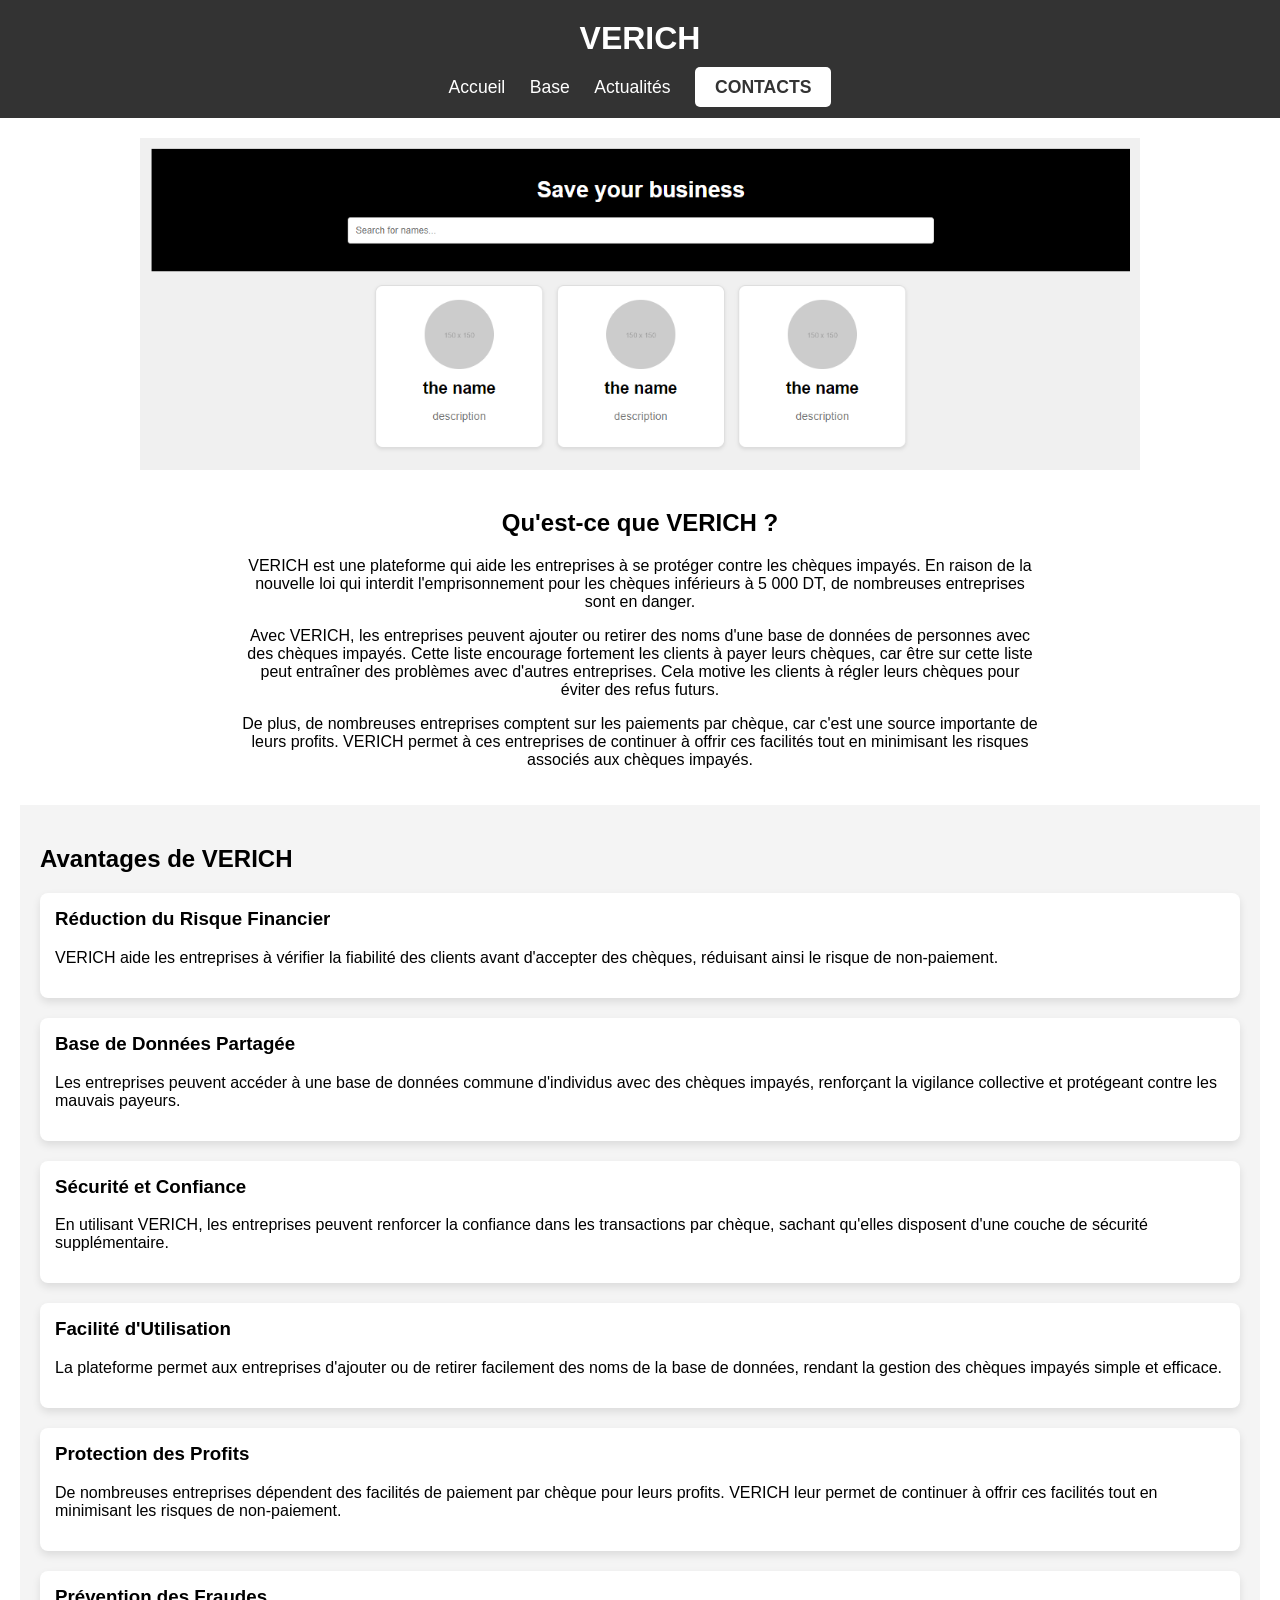
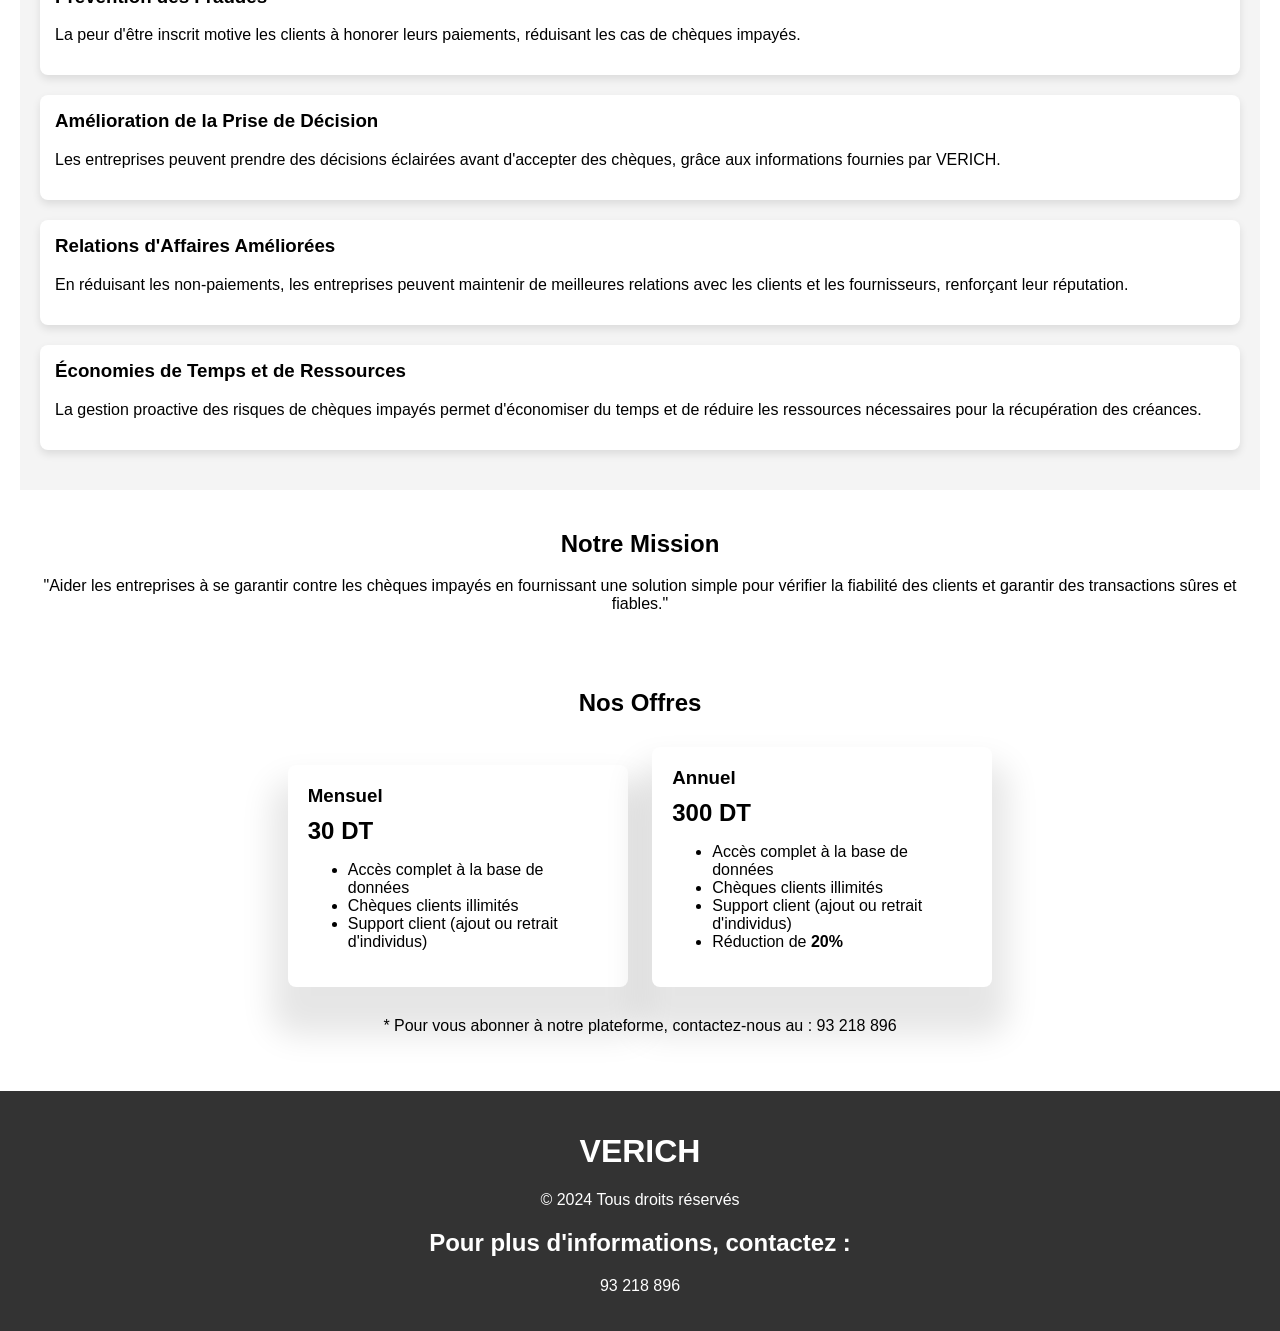
<file: index.html>
<!DOCTYPE html>
<html lang="en">
<head>
    <meta charset="UTF-8">
    <meta name="viewport" content="width=device-width, initial-scale=1.0">
    <link rel="stylesheet" href="home.css">
    <link rel="icon" href="verich1.png">
    <title>VERICH</title>
</head>
<body>
    <header>
        <h1>VERICH</h1>
        <nav>
            <ul>
                <li><a href="index.html">Accueil</a></li>
                <li><a href="base.html">Base</a></li>
                <li><a href="news.html">Actualités</a></li>
                <li><a href="contact.html" class="btn">Contacts</a></li>
            </ul>
        </nav>
    </header>
    
    <main>
        <section class="intro">
            <img src="inter.png" alt="Introduction Image">
            <div class="intro-text">
                <h2>Qu'est-ce que VERICH ?</h2>
                <p>VERICH est une plateforme qui aide les entreprises à se protéger contre les chèques impayés. En raison de la nouvelle loi qui interdit l'emprisonnement pour les chèques inférieurs à 5 000 DT, de nombreuses entreprises sont en danger.</p>
                <p>Avec VERICH, les entreprises peuvent ajouter ou retirer des noms d'une base de données de personnes avec des chèques impayés. Cette liste encourage fortement les clients à payer leurs chèques, car être sur cette liste peut entraîner des problèmes avec d'autres entreprises. Cela motive les clients à régler leurs chèques pour éviter des refus futurs.</p>
                <p>De plus, de nombreuses entreprises comptent sur les paiements par chèque, car c'est une source importante de leurs profits. VERICH permet à ces entreprises de continuer à offrir ces facilités tout en minimisant les risques associés aux chèques impayés.</p>
            </div>
        </section>

        <section class="benefits">
            <h2>Avantages de VERICH</h2>
            <div class="benefit">
                <h3>Réduction du Risque Financier</h3>
                <p>VERICH aide les entreprises à vérifier la fiabilité des clients avant d'accepter des chèques, réduisant ainsi le risque de non-paiement.</p>
            </div>
            <div class="benefit">
                <h3>Base de Données Partagée</h3>
                <p>Les entreprises peuvent accéder à une base de données commune d'individus avec des chèques impayés, renforçant la vigilance collective et protégeant contre les mauvais payeurs.</p>
            </div>
            <div class="benefit">
                <h3>Sécurité et Confiance</h3>
                <p>En utilisant VERICH, les entreprises peuvent renforcer la confiance dans les transactions par chèque, sachant qu'elles disposent d'une couche de sécurité supplémentaire.</p>
            </div>
            <div class="benefit">
                <h3>Facilité d'Utilisation</h3>
                <p>La plateforme permet aux entreprises d'ajouter ou de retirer facilement des noms de la base de données, rendant la gestion des chèques impayés simple et efficace.</p>
            </div>
            <div class="benefit">
                <h3>Protection des Profits</h3>
                <p>De nombreuses entreprises dépendent des facilités de paiement par chèque pour leurs profits. VERICH leur permet de continuer à offrir ces facilités tout en minimisant les risques de non-paiement.</p>
            </div>
            <div class="benefit">
                <h3>Prévention des Fraudes</h3>
                <p>La peur d'être inscrit motive les clients à honorer leurs paiements, réduisant les cas de chèques impayés.</p>
            </div>
            <div class="benefit">
                <h3>Amélioration de la Prise de Décision</h3>
                <p>Les entreprises peuvent prendre des décisions éclairées avant d'accepter des chèques, grâce aux informations fournies par VERICH.</p>
            </div>
            <div class="benefit">
                <h3>Relations d'Affaires Améliorées</h3>
                <p>En réduisant les non-paiements, les entreprises peuvent maintenir de meilleures relations avec les clients et les fournisseurs, renforçant leur réputation.</p>
            </div>
            <div class="benefit">
                <h3>Économies de Temps et de Ressources</h3>
                <p>La gestion proactive des risques de chèques impayés permet d'économiser du temps et de réduire les ressources nécessaires pour la récupération des créances.</p>
            </div>
        </section>

        <section class="mission">
            <h2>Notre Mission</h2>
            <p>"Aider les entreprises à se garantir contre les chèques impayés en fournissant une solution simple pour vérifier la fiabilité des clients et garantir des transactions sûres et fiables."</p>
        </section>

        <section class="plans">
            <h2>Nos Offres</h2>
            <div class="plan">
                <h3>Mensuel</h3>
                <h4>30 DT</h4>
                <ul>
                    <li>Accès complet à la base de données</li>
                    <li>Chèques clients illimités</li>
                    <li>Support client (ajout ou retrait d'individus)</li>
                </ul>
            </div>
            <div class="plan">
                <h3>Annuel</h3>
                <h4>300 DT</h4>
                <ul>
                    <li>Accès complet à la base de données</li>
                    <li>Chèques clients illimités</li>
                    <li>Support client (ajout ou retrait d'individus)</li>
                    <li>Réduction de <b>20%</b> </li>
                </ul>
            </div>
            <p class="contact-info">* Pour vous abonner à notre plateforme, contactez-nous au : 93 218 896</p>
        </section>
    </main>

    <footer>
        <h1>VERICH</h1>
        <p>&copy; 2024 Tous droits réservés</p>
        <div class="footer-info">
            <h2>Pour plus d'informations, contactez :</h2>
            <p>93 218 896</p>
        </div>
    </footer>
</body>
</html>
</file>
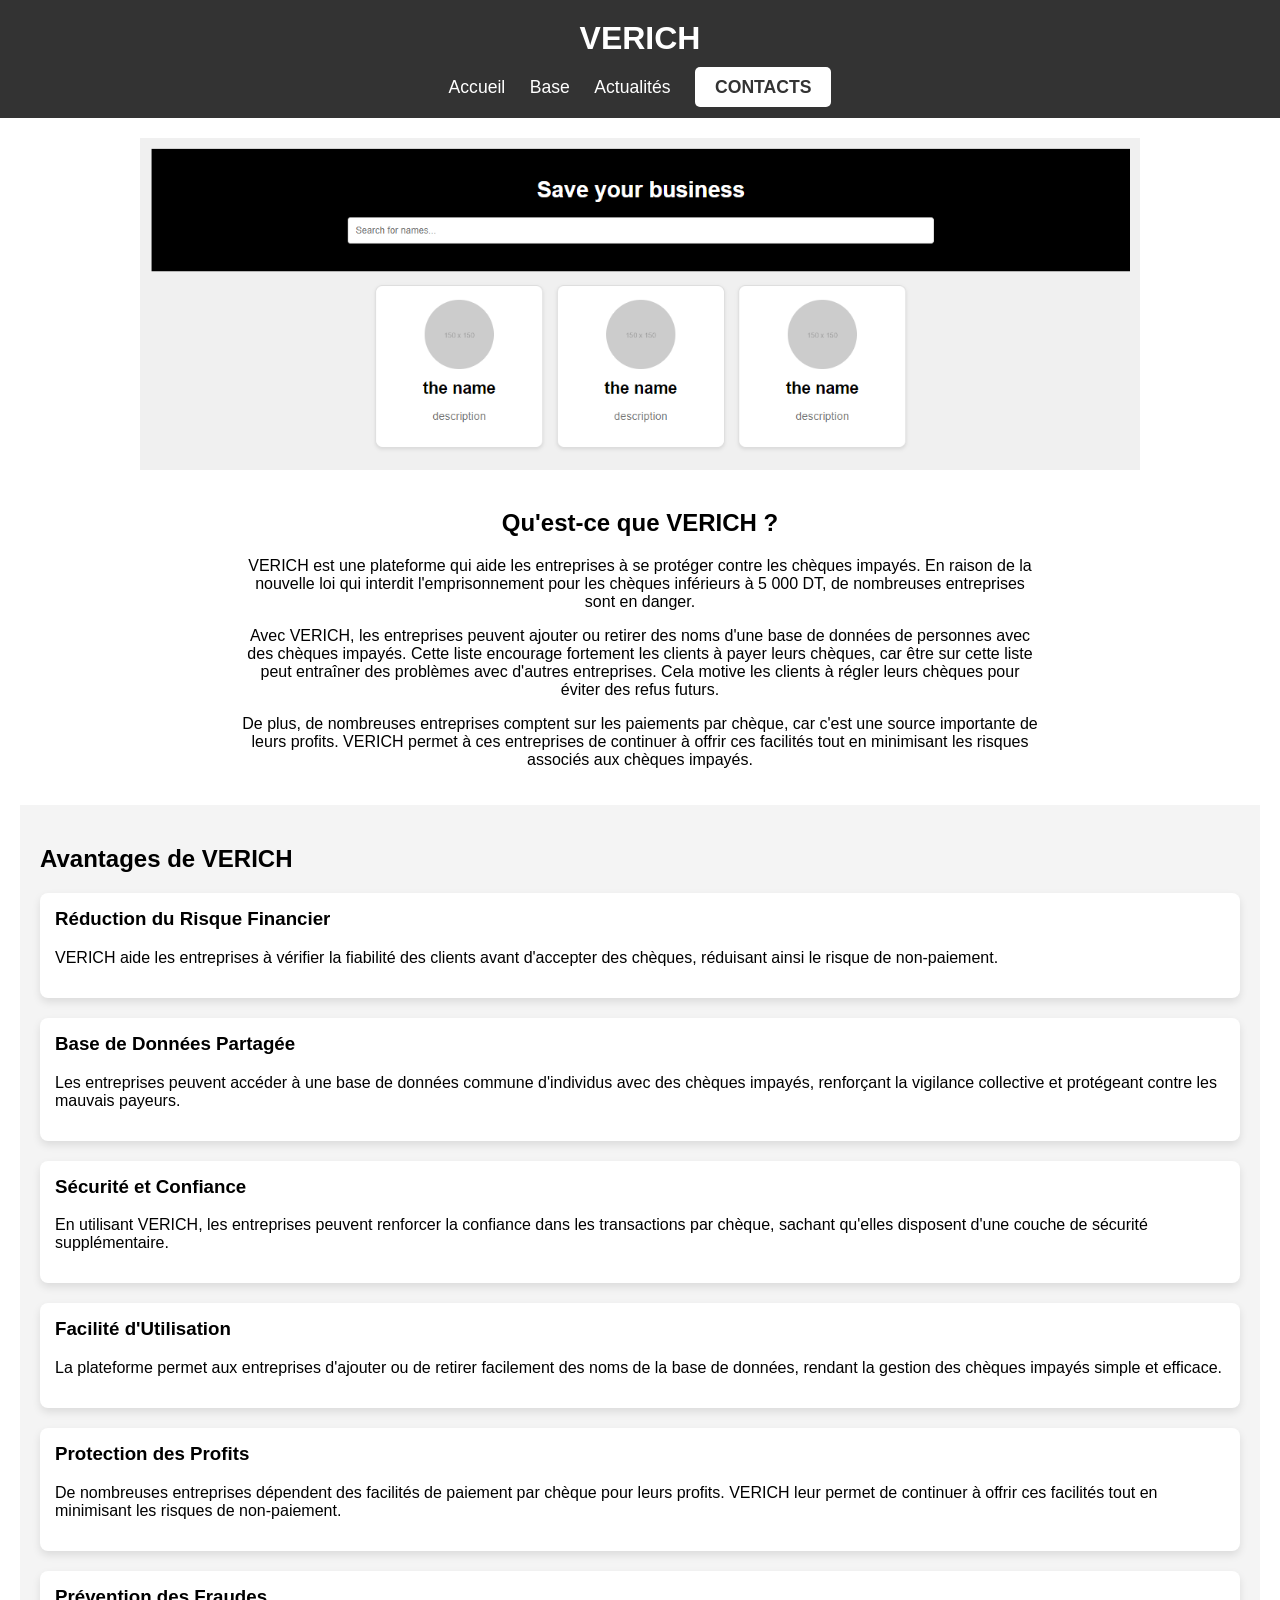
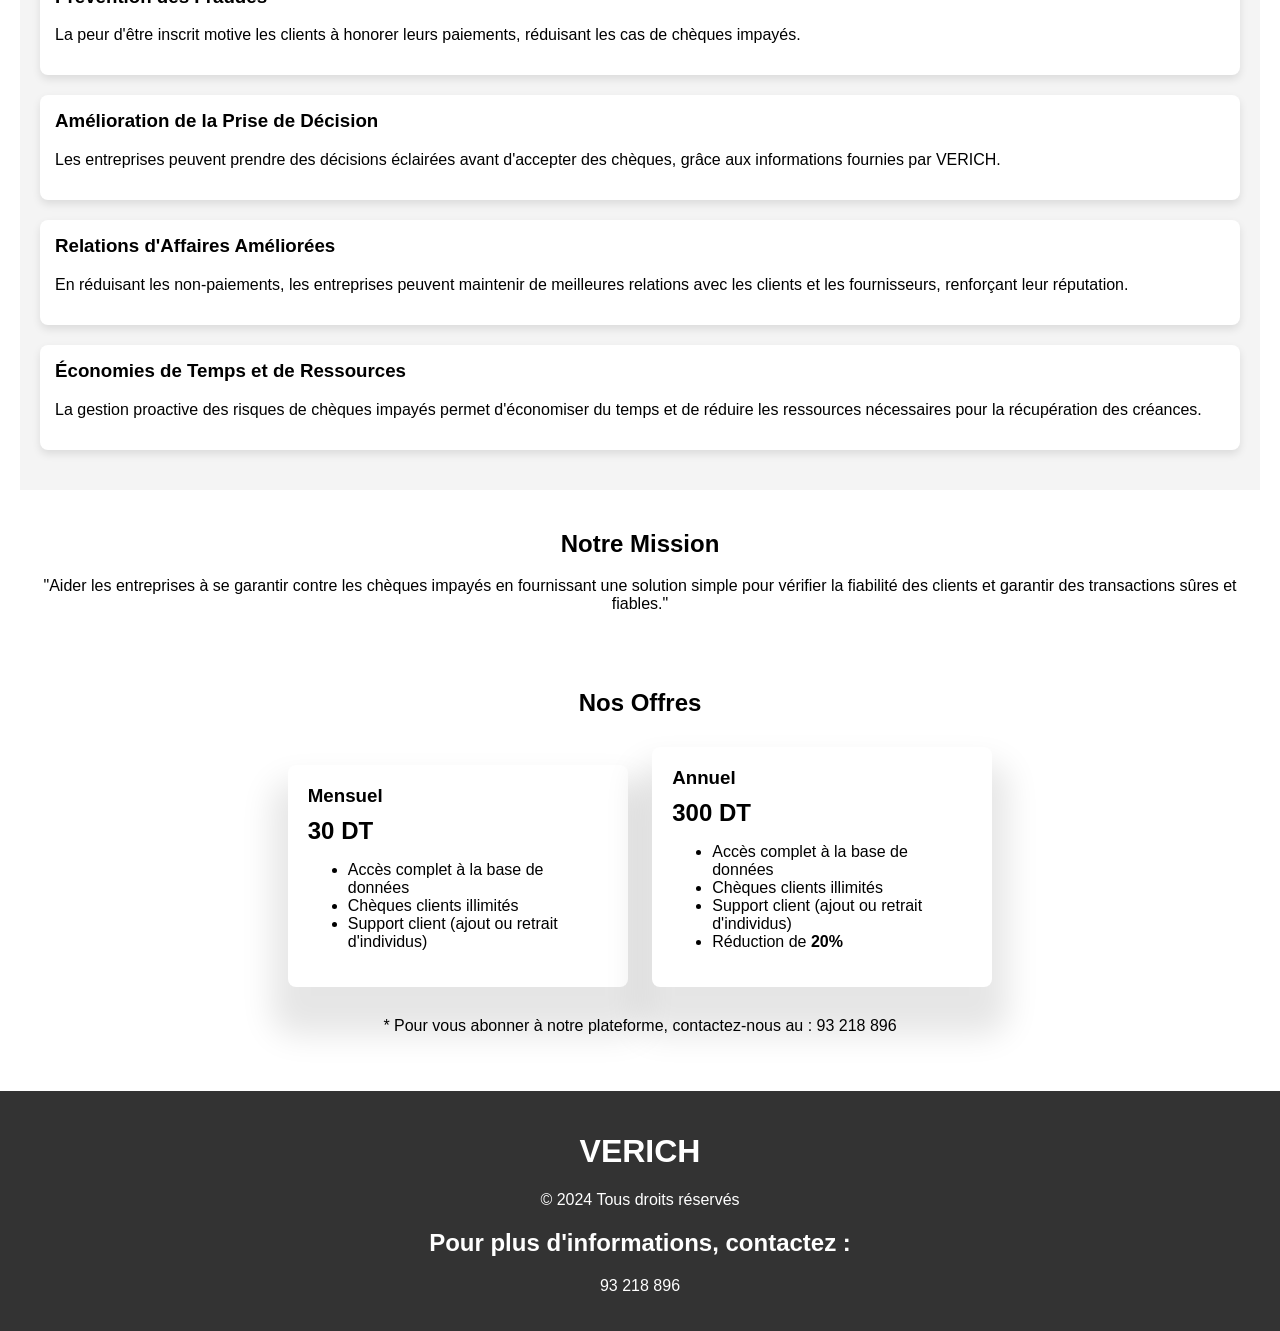
<file: home.html>
<!DOCTYPE html>
<html lang="en">
<head>
    <meta charset="UTF-8">
    <meta name="viewport" content="width=device-width, initial-scale=1.0">
    <link rel="stylesheet" href="home.css">
    <link rel="icon" href="verich1.png">
    <title>VERICH</title>
</head>
<body>
    <header>
        <h1>VERICH</h1>
        <nav>
            <ul>
                <li><a href="home.html">Accueil</a></li>
                <li><a href="base.html">Base</a></li>
                <li><a href="news.html">Actualités</a></li>
                <li><a href="contact.html" class="btn">Contacts</a></li>
            </ul>
        </nav>
    </header>
    
    <main>
        <section class="intro">
            <img src="inter.png" alt="Introduction Image">
            <div class="intro-text">
                <h2>Qu'est-ce que VERICH ?</h2>
                <p>VERICH est une plateforme qui aide les entreprises à se protéger contre les chèques impayés. En raison de la nouvelle loi qui interdit l'emprisonnement pour les chèques inférieurs à 5 000 DT, de nombreuses entreprises sont en danger.</p>
                <p>Avec VERICH, les entreprises peuvent ajouter ou retirer des noms d'une base de données de personnes avec des chèques impayés. Cette liste encourage fortement les clients à payer leurs chèques, car être sur cette liste peut entraîner des problèmes avec d'autres entreprises. Cela motive les clients à régler leurs chèques pour éviter des refus futurs.</p>
                <p>De plus, de nombreuses entreprises comptent sur les paiements par chèque, car c'est une source importante de leurs profits. VERICH permet à ces entreprises de continuer à offrir ces facilités tout en minimisant les risques associés aux chèques impayés.</p>
            </div>
        </section>

        <section class="benefits">
            <h2>Avantages de VERICH</h2>
            <div class="benefit">
                <h3>Réduction du Risque Financier</h3>
                <p>VERICH aide les entreprises à vérifier la fiabilité des clients avant d'accepter des chèques, réduisant ainsi le risque de non-paiement.</p>
            </div>
            <div class="benefit">
                <h3>Base de Données Partagée</h3>
                <p>Les entreprises peuvent accéder à une base de données commune d'individus avec des chèques impayés, renforçant la vigilance collective et protégeant contre les mauvais payeurs.</p>
            </div>
            <div class="benefit">
                <h3>Sécurité et Confiance</h3>
                <p>En utilisant VERICH, les entreprises peuvent renforcer la confiance dans les transactions par chèque, sachant qu'elles disposent d'une couche de sécurité supplémentaire.</p>
            </div>
            <div class="benefit">
                <h3>Facilité d'Utilisation</h3>
                <p>La plateforme permet aux entreprises d'ajouter ou de retirer facilement des noms de la base de données, rendant la gestion des chèques impayés simple et efficace.</p>
            </div>
            <div class="benefit">
                <h3>Protection des Profits</h3>
                <p>De nombreuses entreprises dépendent des facilités de paiement par chèque pour leurs profits. VERICH leur permet de continuer à offrir ces facilités tout en minimisant les risques de non-paiement.</p>
            </div>
            <div class="benefit">
                <h3>Prévention des Fraudes</h3>
                <p>La peur d'être inscrit motive les clients à honorer leurs paiements, réduisant les cas de chèques impayés.</p>
            </div>
            <div class="benefit">
                <h3>Amélioration de la Prise de Décision</h3>
                <p>Les entreprises peuvent prendre des décisions éclairées avant d'accepter des chèques, grâce aux informations fournies par VERICH.</p>
            </div>
            <div class="benefit">
                <h3>Relations d'Affaires Améliorées</h3>
                <p>En réduisant les non-paiements, les entreprises peuvent maintenir de meilleures relations avec les clients et les fournisseurs, renforçant leur réputation.</p>
            </div>
            <div class="benefit">
                <h3>Économies de Temps et de Ressources</h3>
                <p>La gestion proactive des risques de chèques impayés permet d'économiser du temps et de réduire les ressources nécessaires pour la récupération des créances.</p>
            </div>
        </section>

        <section class="mission">
            <h2>Notre Mission</h2>
            <p>"Aider les entreprises à se garantir contre les chèques impayés en fournissant une solution simple pour vérifier la fiabilité des clients et garantir des transactions sûres et fiables."</p>
        </section>

        <section class="plans">
            <h2>Nos Offres</h2>
            <div class="plan">
                <h3>Mensuel</h3>
                <h4>30 DT</h4>
                <ul>
                    <li>Accès complet à la base de données</li>
                    <li>Chèques clients illimités</li>
                    <li>Support client (ajout ou retrait d'individus)</li>
                </ul>
            </div>
            <div class="plan">
                <h3>Annuel</h3>
                <h4>300 DT</h4>
                <ul>
                    <li>Accès complet à la base de données</li>
                    <li>Chèques clients illimités</li>
                    <li>Support client (ajout ou retrait d'individus)</li>
                    <li>Réduction de <b>20%</b> </li>
                </ul>
            </div>
            <p class="contact-info">* Pour vous abonner à notre plateforme, contactez-nous au : 93 218 896</p>
        </section>
    </main>

    <footer>
        <h1>VERICH</h1>
        <p>&copy; 2024 Tous droits réservés</p>
        <div class="footer-info">
            <h2>Pour plus d'informations, contactez :</h2>
            <p>93 218 896</p>
        </div>
    </footer>
</body>
</html>
</file>
<file: home.css>
body {
    font-family: Arial, sans-serif;
    margin: 0;
    padding: 0;
    box-sizing: border-box;
}

header {
    background-color: #333;
    color: white;
    padding: 20px;
    text-align: center;
}

header h1 {
    margin: 0;
    font-size: 2em;
}

nav ul {
    list-style: none;
    padding: 0;
    margin: 20px 0 0 0;
}

nav ul li {
    display: inline;
    margin: 0 10px;
}

nav ul li a {
    color: white;
    text-decoration: none;
    font-size: 1.1em;
}

nav ul li a.btn {
    background-color: white;
    color: #333;
    padding: 10px 20px;
    border-radius: 5px;
    text-transform: uppercase;
    font-weight: bold;
}

main {
    padding: 20px;
}

.intro {
    display: flex;
    flex-direction: column;
    align-items: center;
    text-align: center;
}

.intro img {
    width: 100%;
    max-width: 1000px;
    height: auto;
}

.intro-text {
    max-width: 800px;
    margin: 20px auto;
}

.benefits {
    background-color: #f4f4f4;
    padding: 20px;
}

.benefit {
    background-color: white;
    border-radius: 8px;
    box-shadow: 0 4px 8px rgba(0, 0, 0, 0.1);
    padding: 15px;
    margin-bottom: 20px;
}

.benefit h3 {
    margin-top: 0;
}

.mission {
    text-align: center;
    padding: 20px;
}

.plans {
    text-align: center;
    padding: 20px;
}

.plan {
    background-color: white;
    border-radius: 8px;
    box-shadow: 0 32px 32px 16px rgba(0, 0, 0, 0.1);
    display: inline-block;
    margin: 10px;
    padding: 20px;
    width: calc(50% - 40px);
    max-width: 300px;
    text-align: left;
}

.plan h3 {
    margin: 0;
}

.plan h4 {
    margin: 10px 0;
    font-size: 1.5em;
}

.contact-info {
    margin-top: 20px;
}

footer {
    background-color: #333;
    color: white;
    padding: 20px;
    text-align: center;
}

.footer-info {
    margin-top: 10px;
}

@media (max-width: 768px) {
    header {
        padding: 10px;
    }

    header h1 {
        font-size: 1.5em;
    }

    nav ul li {
        display: block;
        margin: 10px 0;
    }

    .intro img {
        max-width: 100%;
    }

    .benefits,
    .plans {
        padding: 10px;
    }

    .plan {
        width: calc(100% - 40px);
    }
}

@media (max-width: 480px) {

    .intro-text,
    .benefit,
    .plan {
        padding: 10px;
    }

    .plan {
        width: 100%;
    }

    footer {
        padding: 10px;
    }
}
</file>
